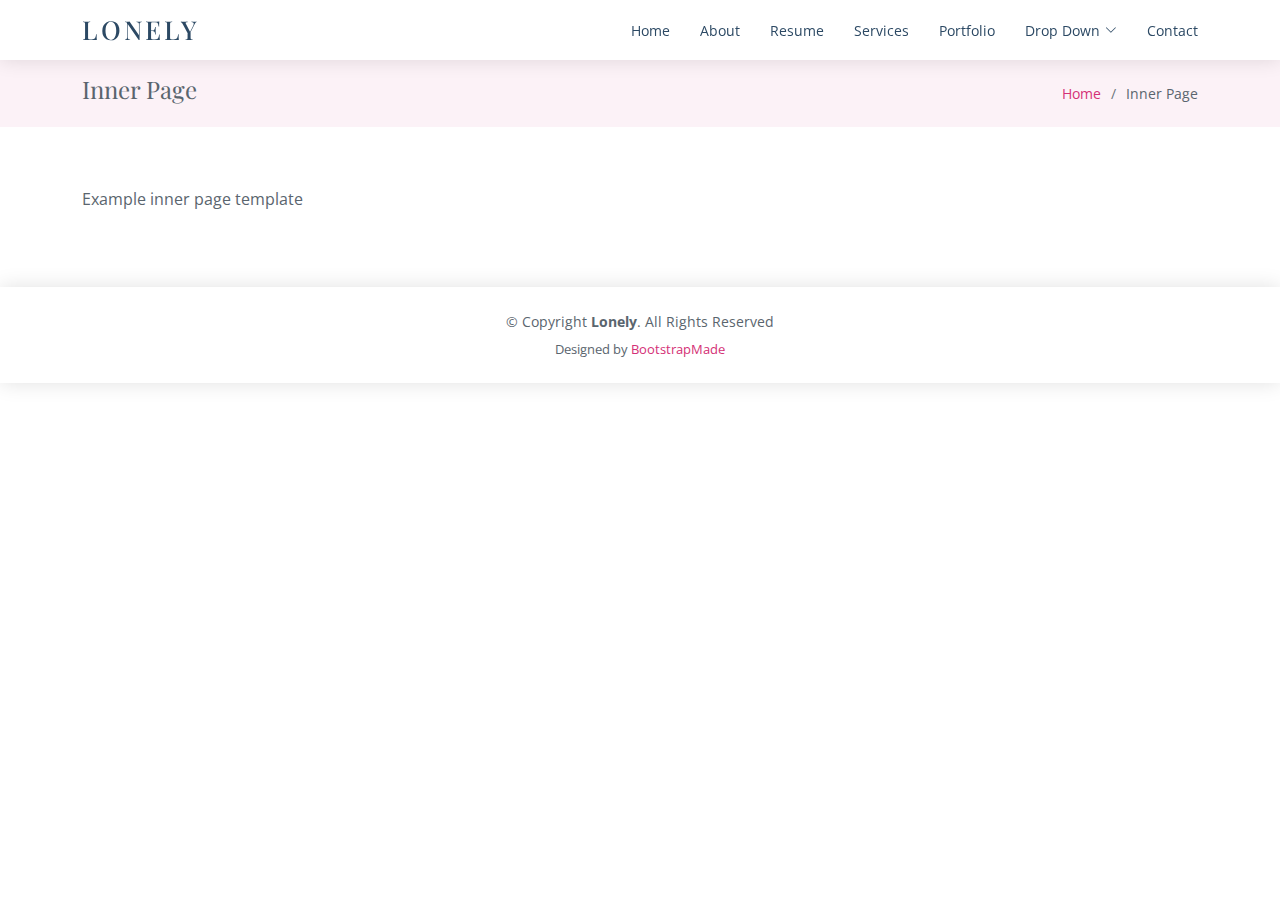
<file: inner-page.html>
<!DOCTYPE html>
<html lang="en">

<head>
  <meta charset="utf-8">
  <meta content="width=device-width, initial-scale=1.0" name="viewport">

  <title>Inner Page - Lonely Bootstrap Template</title>
  <meta content="" name="description">
  <meta content="" name="keywords">

  <!-- Favicons -->
  <link href="assets/img/favicon.png" rel="icon">
  <link href="assets/img/apple-touch-icon.png" rel="apple-touch-icon">

  <!-- Google Fonts -->
  <link href="https://fonts.googleapis.com/css?family=Open+Sans:300,300i,400,400i,600,600i,700,700i|Poppins:300,300i,400,400i,500,500i,600,600i,700,700i|Playfair+Display:400,400i,500,500i,600,600i,700,700i&subset=cyrillic" rel="stylesheet">

  <!-- Vendor CSS Files -->
  <link href="assets/vendor/bootstrap/css/bootstrap.min.css" rel="stylesheet">
  <link href="assets/vendor/bootstrap-icons/bootstrap-icons.css" rel="stylesheet">
  <link href="assets/vendor/boxicons/css/boxicons.min.css" rel="stylesheet">
  <link href="assets/vendor/glightbox/css/glightbox.min.css" rel="stylesheet">
  <link href="assets/vendor/swiper/swiper-bundle.min.css" rel="stylesheet">

  <!-- Template Main CSS File -->
  <link href="assets/css/style.css" rel="stylesheet">

  <!-- =======================================================
  * Template Name: Lonely - v4.9.1
  * Template URL: https://bootstrapmade.com/free-html-bootstrap-template-lonely/
  * Author: BootstrapMade.com
  * License: https://bootstrapmade.com/license/
  ======================================================== -->
</head>

<body>

  <!-- ======= Header ======= -->
  <header id="header" class="d-flex align-items-center">
    <div class="container d-flex align-items-center justify-content-between">

      <div class="logo">
        <h1><a href="index.html">Lonely</a></h1>
        <!-- Uncomment below if you prefer to use an image logo -->
        <!-- <a href="index.html"><img src="assets/img/logo.png" alt="" class="img-fluid"></a>-->
      </div>

      <nav id="navbar" class="navbar">
        <ul>
          <li><a class="nav-link scrollto " href="#hero">Home</a></li>
          <li><a class="nav-link scrollto" href="#about">About</a></li>
          <li><a class="nav-link scrollto" href="#resume">Resume</a></li>
          <li><a class="nav-link scrollto" href="#services">Services</a></li>
          <li><a class="nav-link scrollto" href="#portfolio">Portfolio</a></li>
          <li class="dropdown"><a href="#"><span>Drop Down</span> <i class="bi bi-chevron-down"></i></a>
            <ul>
              <li><a href="#">Drop Down 1</a></li>
              <li class="dropdown"><a href="#"><span>Deep Drop Down</span> <i class="bi bi-chevron-right"></i></a>
                <ul>
                  <li><a href="#">Deep Drop Down 1</a></li>
                  <li><a href="#">Deep Drop Down 2</a></li>
                  <li><a href="#">Deep Drop Down 3</a></li>
                  <li><a href="#">Deep Drop Down 4</a></li>
                  <li><a href="#">Deep Drop Down 5</a></li>
                </ul>
              </li>
              <li><a href="#">Drop Down 2</a></li>
              <li><a href="#">Drop Down 3</a></li>
              <li><a href="#">Drop Down 4</a></li>
            </ul>
          </li>
          <li><a class="nav-link scrollto" href="#contact">Contact</a></li>
        </ul>
        <i class="bi bi-list mobile-nav-toggle"></i>
      </nav><!-- .navbar -->

    </div>
  </header><!-- End Header -->

  <main id="main">

    <!-- ======= Breadcrumbs Section ======= -->
    <section class="breadcrumbs">
      <div class="container">

        <div class="d-flex justify-content-between align-items-center">
          <h2>Inner Page</h2>
          <ol>
            <li><a href="index.html">Home</a></li>
            <li>Inner Page</li>
          </ol>
        </div>

      </div>
    </section><!-- End Breadcrumbs Section -->

    <section class="inner-page">
      <div class="container">
        <p>
          Example inner page template
        </p>
      </div>
    </section>

  </main><!-- End #main -->

  <!-- ======= Footer ======= -->
  <footer id="footer">
    <div class="container">
      <div class="copyright">
        &copy; Copyright <strong><span>Lonely</span></strong>. All Rights Reserved
      </div>
      <div class="credits">
        <!-- All the links in the footer should remain intact. -->
        <!-- You can delete the links only if you purchased the pro version. -->
        <!-- Licensing information: https://bootstrapmade.com/license/ -->
        <!-- Purchase the pro version with working PHP/AJAX contact form: https://bootstrapmade.com/free-html-bootstrap-template-lonely/ -->
        Designed by <a href="https://bootstrapmade.com/">BootstrapMade</a>
      </div>
    </div>
  </footer><!-- End  Footer -->

  <a href="#" class="back-to-top d-flex align-items-center justify-content-center"><i class="bi bi-arrow-up-short"></i></a>

  <!-- Vendor JS Files -->
  <script src="assets/vendor/purecounter/purecounter_vanilla.js"></script>
  <script src="assets/vendor/bootstrap/js/bootstrap.bundle.min.js"></script>
  <script src="assets/vendor/glightbox/js/glightbox.min.js"></script>
  <script src="assets/vendor/isotope-layout/isotope.pkgd.min.js"></script>
  <script src="assets/vendor/swiper/swiper-bundle.min.js"></script>
  <script src="assets/vendor/waypoints/noframework.waypoints.js"></script>
  <script src="assets/vendor/php-email-form/validate.js"></script>

  <!-- Template Main JS File -->
  <script src="assets/js/main.js"></script>

</body>

</html>
</file>
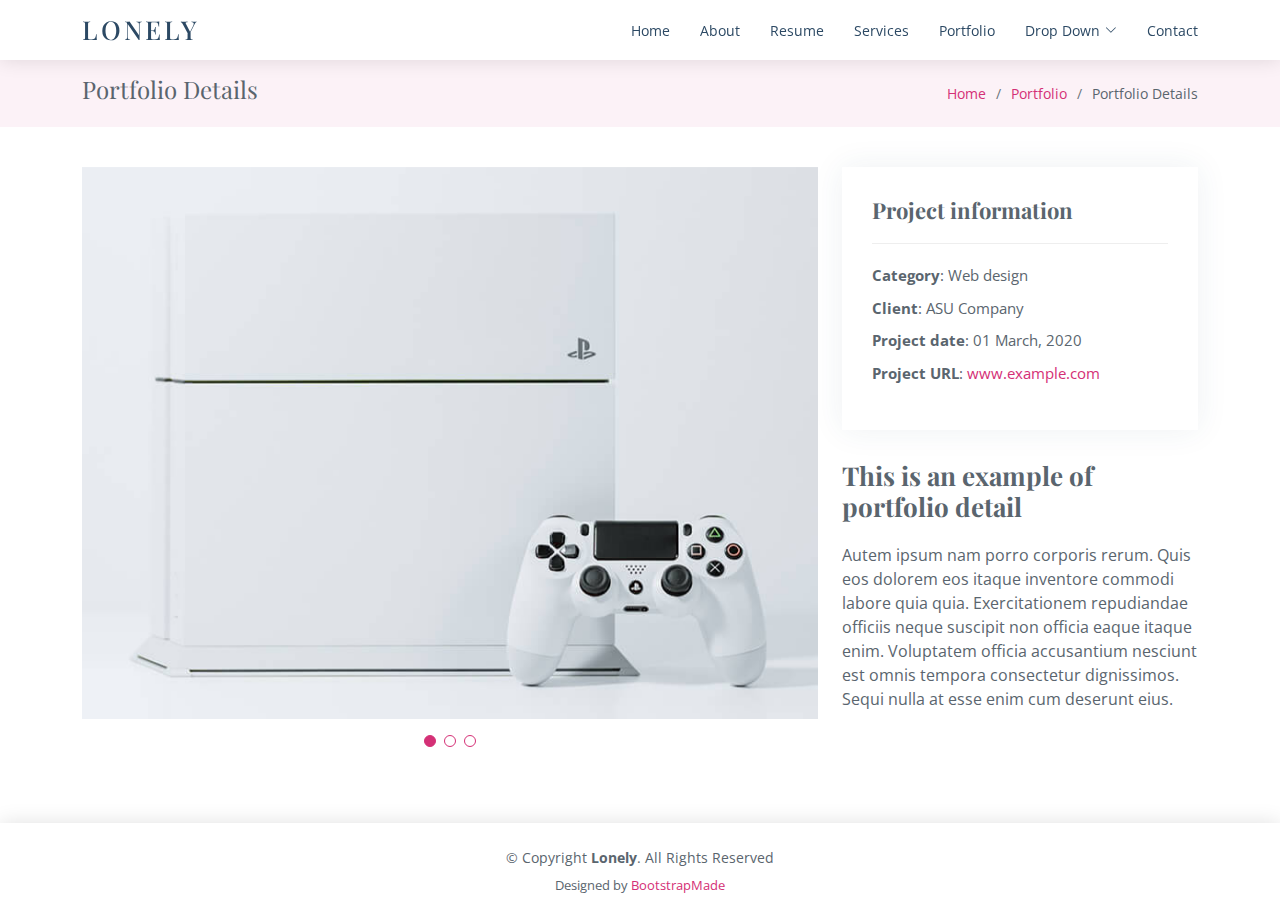
<file: portfolio-details.html>
<!DOCTYPE html>
<html lang="en">

<head>
  <meta charset="utf-8">
  <meta content="width=device-width, initial-scale=1.0" name="viewport">

  <title>Portfolio Details - Lonely Bootstrap Template</title>
  <meta content="" name="description">
  <meta content="" name="keywords">

  <!-- Favicons -->
  <link href="assets/img/favicon.png" rel="icon">
  <link href="assets/img/apple-touch-icon.png" rel="apple-touch-icon">

  <!-- Google Fonts -->
  <link href="https://fonts.googleapis.com/css?family=Open+Sans:300,300i,400,400i,600,600i,700,700i|Poppins:300,300i,400,400i,500,500i,600,600i,700,700i|Playfair+Display:400,400i,500,500i,600,600i,700,700i&subset=cyrillic" rel="stylesheet">

  <!-- Vendor CSS Files -->
  <link href="assets/vendor/bootstrap/css/bootstrap.min.css" rel="stylesheet">
  <link href="assets/vendor/bootstrap-icons/bootstrap-icons.css" rel="stylesheet">
  <link href="assets/vendor/boxicons/css/boxicons.min.css" rel="stylesheet">
  <link href="assets/vendor/glightbox/css/glightbox.min.css" rel="stylesheet">
  <link href="assets/vendor/swiper/swiper-bundle.min.css" rel="stylesheet">

  <!-- Template Main CSS File -->
  <link href="assets/css/style.css" rel="stylesheet">

  <!-- =======================================================
  * Template Name: Lonely - v4.9.1
  * Template URL: https://bootstrapmade.com/free-html-bootstrap-template-lonely/
  * Author: BootstrapMade.com
  * License: https://bootstrapmade.com/license/
  ======================================================== -->
</head>

<body>

  <!-- ======= Header ======= -->
  <header id="header" class="d-flex align-items-center">
    <div class="container d-flex align-items-center justify-content-between">

      <div class="logo">
        <h1><a href="index.html">Lonely</a></h1>
        <!-- Uncomment below if you prefer to use an image logo -->
        <!-- <a href="index.html"><img src="assets/img/logo.png" alt="" class="img-fluid"></a>-->
      </div>

      <nav id="navbar" class="navbar">
        <ul>
          <li><a class="nav-link scrollto " href="#hero">Home</a></li>
          <li><a class="nav-link scrollto" href="#about">About</a></li>
          <li><a class="nav-link scrollto" href="#resume">Resume</a></li>
          <li><a class="nav-link scrollto" href="#services">Services</a></li>
          <li><a class="nav-link scrollto" href="#portfolio">Portfolio</a></li>
          <li class="dropdown"><a href="#"><span>Drop Down</span> <i class="bi bi-chevron-down"></i></a>
            <ul>
              <li><a href="#">Drop Down 1</a></li>
              <li class="dropdown"><a href="#"><span>Deep Drop Down</span> <i class="bi bi-chevron-right"></i></a>
                <ul>
                  <li><a href="#">Deep Drop Down 1</a></li>
                  <li><a href="#">Deep Drop Down 2</a></li>
                  <li><a href="#">Deep Drop Down 3</a></li>
                  <li><a href="#">Deep Drop Down 4</a></li>
                  <li><a href="#">Deep Drop Down 5</a></li>
                </ul>
              </li>
              <li><a href="#">Drop Down 2</a></li>
              <li><a href="#">Drop Down 3</a></li>
              <li><a href="#">Drop Down 4</a></li>
            </ul>
          </li>
          <li><a class="nav-link scrollto" href="#contact">Contact</a></li>
        </ul>
        <i class="bi bi-list mobile-nav-toggle"></i>
      </nav><!-- .navbar -->

    </div>
  </header><!-- End Header -->

  <main id="main">

    <!-- ======= Breadcrumbs Section ======= -->
    <section class="breadcrumbs">
      <div class="container">

        <div class="d-flex justify-content-between align-items-center">
          <h2>Portfolio Details</h2>
          <ol>
            <li><a href="index.html">Home</a></li>
            <li><a href="portfolio.html">Portfolio</a></li>
            <li>Portfolio Details</li>
          </ol>
        </div>

      </div>
    </section><!-- Breadcrumbs Section -->

    <!-- ======= Portfolio Details Section ======= -->
    <section id="portfolio-details" class="portfolio-details">
      <div class="container">

        <div class="row gy-4">

          <div class="col-lg-8">
            <div class="portfolio-details-slider swiper">
              <div class="swiper-wrapper align-items-center">

                <div class="swiper-slide">
                  <img src="assets/img/portfolio/portfolio-1.jpg" alt="">
                </div>

                <div class="swiper-slide">
                  <img src="assets/img/portfolio/portfolio-2.jpg" alt="">
                </div>

                <div class="swiper-slide">
                  <img src="assets/img/portfolio/portfolio-3.jpg" alt="">
                </div>

              </div>
              <div class="swiper-pagination"></div>
            </div>
          </div>

          <div class="col-lg-4">
            <div class="portfolio-info">
              <h3>Project information</h3>
              <ul>
                <li><strong>Category</strong>: Web design</li>
                <li><strong>Client</strong>: ASU Company</li>
                <li><strong>Project date</strong>: 01 March, 2020</li>
                <li><strong>Project URL</strong>: <a href="#">www.example.com</a></li>
              </ul>
            </div>
            <div class="portfolio-description">
              <h2>This is an example of portfolio detail</h2>
              <p>
                Autem ipsum nam porro corporis rerum. Quis eos dolorem eos itaque inventore commodi labore quia quia. Exercitationem repudiandae officiis neque suscipit non officia eaque itaque enim. Voluptatem officia accusantium nesciunt est omnis tempora consectetur dignissimos. Sequi nulla at esse enim cum deserunt eius.
              </p>
            </div>
          </div>

        </div>

      </div>
    </section><!-- End Portfolio Details Section -->

  </main><!-- End #main -->

  <!-- ======= Footer ======= -->
  <footer id="footer">
    <div class="container">
      <div class="copyright">
        &copy; Copyright <strong><span>Lonely</span></strong>. All Rights Reserved
      </div>
      <div class="credits">
        <!-- All the links in the footer should remain intact. -->
        <!-- You can delete the links only if you purchased the pro version. -->
        <!-- Licensing information: https://bootstrapmade.com/license/ -->
        <!-- Purchase the pro version with working PHP/AJAX contact form: https://bootstrapmade.com/free-html-bootstrap-template-lonely/ -->
        Designed by <a href="https://bootstrapmade.com/">BootstrapMade</a>
      </div>
    </div>
  </footer><!-- End  Footer -->

  <a href="#" class="back-to-top d-flex align-items-center justify-content-center"><i class="bi bi-arrow-up-short"></i></a>

  <!-- Vendor JS Files -->
  <script src="assets/vendor/purecounter/purecounter_vanilla.js"></script>
  <script src="assets/vendor/bootstrap/js/bootstrap.bundle.min.js"></script>
  <script src="assets/vendor/glightbox/js/glightbox.min.js"></script>
  <script src="assets/vendor/isotope-layout/isotope.pkgd.min.js"></script>
  <script src="assets/vendor/swiper/swiper-bundle.min.js"></script>
  <script src="assets/vendor/waypoints/noframework.waypoints.js"></script>
  <script src="assets/vendor/php-email-form/validate.js"></script>

  <!-- Template Main JS File -->
  <script src="assets/js/main.js"></script>

</body>

</html>
</file>
<file: assets/css/style.css>
/**
* Template Name: Lonely - v4.9.1
* Template URL: https://bootstrapmade.com/free-html-bootstrap-template-lonely/
* Author: BootstrapMade.com
* License: https://bootstrapmade.com/license/
*/

/*--------------------------------------------------------------
# General
--------------------------------------------------------------*/
body {
  font-family: "Open Sans", sans-serif;
  color: #5a656e;
}

a {
  color: #d43076;
  text-decoration: none;
}

a:hover {
  color: #dd5a92;
  text-decoration: none;
}

h1,
h2,
h3,
h4,
h5,
h6 {
  font-family: "Playfair Display", serif;
}

/*--------------------------------------------------------------
# Back to top button
--------------------------------------------------------------*/
.back-to-top {
  position: fixed;
  visibility: hidden;
  opacity: 0;
  right: 15px;
  bottom: 15px;
  z-index: 9999;
  background: #d43076;
  width: 40px;
  height: 40px;
  border-radius: 50px;
  transition: all 0.4s;
}

.back-to-top i {
  font-size: 24px;
  color: #fff;
  line-height: 0;
}

.back-to-top:hover {
  background: #db528c;
  color: #fff;
}

.back-to-top.active {
  visibility: visible;
  opacity: 1;
}

/*--------------------------------------------------------------
# Header
--------------------------------------------------------------*/
#header {
  transition: all 0.5s;
  z-index: 997;
  transition: all 0.5s;
  height: 60px;
  background: #fff;
  box-shadow: 0px 0px 20px 0px rgba(0, 0, 0, 0.12);
}

#header .logo h1 {
  font-size: 26px;
  margin: 0;
  padding: 6px 0;
  line-height: 1;
  font-weight: 500;
  letter-spacing: 3px;
  text-transform: uppercase;
}

#header .logo h1 a,
#header .logo h1 a:hover {
  color: #2c4964;
  text-decoration: none;
}

#header .logo img {
  padding: 0;
  margin: 0;
  max-height: 40px;
}

.scrolled-offset {
  margin-top: 60px;
}

/*--------------------------------------------------------------
# Navigation Menu
--------------------------------------------------------------*/
/**
* Desktop Navigation 
*/
.navbar {
  padding: 0;
}

.navbar ul {
  margin: 0;
  padding: 0;
  display: flex;
  list-style: none;
  align-items: center;
}

.navbar li {
  position: relative;
}

.navbar a,
.navbar a:focus {
  display: flex;
  align-items: center;
  justify-content: space-between;
  padding: 10px 0 10px 30px;
  font-size: 14px;
  color: #2c4964;
  white-space: nowrap;
  transition: 0.3s;
}

.navbar a i,
.navbar a:focus i {
  font-size: 12px;
  line-height: 0;
  margin-left: 5px;
}

.navbar a:hover,
.navbar .active,
.navbar .active:focus,
.navbar li:hover>a {
  color: #d43076;
}

.navbar .dropdown ul {
  display: block;
  position: absolute;
  left: 14px;
  top: 100%;
  margin: 0;
  padding: 10px 0;
  z-index: 99;
  opacity: 0;
  visibility: hidden;
  background: #fff;
  box-shadow: 0px 0px 30px rgba(127, 137, 161, 0.25);
  transition: 0.3s;
  border-radius: 4px;
}

.navbar .dropdown ul li {
  min-width: 200px;
}

.navbar .dropdown ul a {
  padding: 10px 20px;
  text-transform: none;
}

.navbar .dropdown ul a i {
  font-size: 12px;
}

.navbar .dropdown ul a:hover,
.navbar .dropdown ul .active:hover,
.navbar .dropdown ul li:hover>a {
  color: #d43076;
}

.navbar .dropdown:hover>ul {
  opacity: 1;
  visibility: visible;
}

.navbar .dropdown .dropdown ul {
  top: 0;
  left: calc(100% - 30px);
  visibility: hidden;
}

.navbar .dropdown .dropdown:hover>ul {
  opacity: 1;
  top: 0;
  left: 100%;
  visibility: visible;
}

@media (max-width: 1366px) {
  .navbar .dropdown .dropdown ul {
    left: -90%;
  }

  .navbar .dropdown .dropdown:hover>ul {
    left: -100%;
  }
}

/**
* Mobile Navigation 
*/
.mobile-nav-toggle {
  color: #2c4964;
  font-size: 28px;
  cursor: pointer;
  display: none;
  line-height: 0;
  transition: 0.5s;
}

.mobile-nav-toggle.bi-x {
  color: #fff;
}

@media (max-width: 991px) {
  .mobile-nav-toggle {
    display: block;
  }

  .navbar ul {
    display: none;
  }
}

.navbar-mobile {
  position: fixed;
  overflow: hidden;
  top: 0;
  right: 0;
  left: 0;
  bottom: 0;
  background: rgba(13, 21, 29, 0.6);
  transition: 0.3s;
  z-index: 998;
}

.navbar-mobile .mobile-nav-toggle {
  position: absolute;
  top: 15px;
  right: 15px;
}

.navbar-mobile ul {
  display: block;
  position: absolute;
  top: 55px;
  right: 15px;
  bottom: 15px;
  left: 15px;
  padding: 10px 0;
  border-radius: 10px;
  background-color: #fff;
  overflow-y: auto;
  transition: 0.3s;
}

.navbar-mobile a,
.navbar-mobile a:focus {
  padding: 10px 20px;
  font-size: 15px;
  color: #2c4964;
}

.navbar-mobile a:hover,
.navbar-mobile .active,
.navbar-mobile li:hover>a {
  color: #d43076;
}

.navbar-mobile .getstarted,
.navbar-mobile .getstarted:focus {
  margin: 15px;
}

.navbar-mobile .dropdown ul {
  position: static;
  display: none;
  margin: 10px 20px;
  padding: 10px 0;
  z-index: 99;
  opacity: 1;
  visibility: visible;
  background: #fff;
  box-shadow: 0px 0px 30px rgba(127, 137, 161, 0.25);
}

.navbar-mobile .dropdown ul li {
  min-width: 200px;
}

.navbar-mobile .dropdown ul a {
  padding: 10px 20px;
}

.navbar-mobile .dropdown ul a i {
  font-size: 12px;
}

.navbar-mobile .dropdown ul a:hover,
.navbar-mobile .dropdown ul .active:hover,
.navbar-mobile .dropdown ul li:hover>a {
  color: #d43076;
}

.navbar-mobile .dropdown>.dropdown-active {
  display: block;
}

/*--------------------------------------------------------------
# Hero Section
--------------------------------------------------------------*/
#hero {
  width: 100%;
  height: 90vh;
  background: url("/Lonely/man\ in\ a\ freame.jpg") top center;
  background-size: cover;
  padding: 0 15px;
}

#hero h1 {
  margin: 0 0 10px 0;
  font-size: 48px;
  font-weight: 700;
  line-height: 56px;
  color: #fff;
}

#hero h2 {
  color: #eee;
  margin-bottom: 10px;
  font-size: 24px;
  font-weight: 300;
  font-family: "Poppins", sans-serif;
}

#hero .btn-get-started {
  font-size: 64px;
  transition: 0.5s;
  color: #fff;
  height: 60px;
}

#hero .btn-get-started:hover {
  padding-top: 10px;
  color: #d43076;
}

@media (min-width: 1024px) {
  #hero {
    background-attachment: fixed;
  }
}

@media (max-width: 768px) {
  #hero h1 {
    font-size: 28px;
    line-height: 36px;
  }

  #hero h2 {
    font-size: 18px;
    line-height: 24px;
    margin-bottom: 30px;
  }
}

/*--------------------------------------------------------------
# Sections General
--------------------------------------------------------------*/
section {
  padding: 60px 0;
}

.section-bg {
  background: linear-gradient(180deg, #f2f6f9 0%, #fff 100%);
}

.section-title {
  padding-bottom: 30px;
}

.section-title h2 {
  font-size: 32px;
  font-weight: bold;
  margin-bottom: 15px;
  padding-bottom: 15px;
  position: relative;
  color: #345676;
}

.section-title h2::after {
  content: "";
  position: absolute;
  display: block;
  width: 50px;
  height: 3px;
  background: #d43076;
  bottom: 0;
  left: 0;
}

.section-title p {
  margin-bottom: 0;
}

/*--------------------------------------------------------------
# Breadcrumbs
--------------------------------------------------------------*/
.breadcrumbs {
  padding: 15px 0;
  background-color: #fcf2f7;
  min-height: 40px;
}

.breadcrumbs h2 {
  font-size: 24px;
  font-weight: 300;
}

.breadcrumbs ol {
  display: flex;
  flex-wrap: wrap;
  list-style: none;
  padding: 0;
  margin: 0;
  font-size: 14px;
}

.breadcrumbs ol li+li {
  padding-left: 10px;
}

.breadcrumbs ol li+li::before {
  display: inline-block;
  padding-right: 10px;
  color: #6c757d;
  content: "/";
}

@media (max-width: 768px) {
  .breadcrumbs .d-flex {
    display: block !important;
  }

  .breadcrumbs ol {
    display: block;
  }

  .breadcrumbs ol li {
    display: inline-block;
  }
}

/*--------------------------------------------------------------
# About
--------------------------------------------------------------*/
.about .content {
  padding: 30px 0;
}

.about .content h3 {
  font-weight: 500;
  font-size: 34px;
  color: #2c4964;
}

.about .content p {
  margin-bottom: 0;
}

.about .content .count-box {
  padding: 20px 0;
  width: 100%;
}

.about .content .count-box i {
  display: block;
  font-size: 36px;
  color: #eeafca;
  float: left;
  line-height: 0;
}

.about .content .count-box span {
  font-size: 36px;
  line-height: 20px;
  display: block;
  font-weight: 700;
  color: #2c4964;
  margin-left: 50px;
  font-family: "Playfair Display", serif;
}

.about .content .count-box p {
  padding: 15px 0 0 0;
  margin: 0 0 0 50px;
  font-family: "Playfair Display", serif;
  font-size: 14px;
  color: #437099;
}

.about .content .count-box a {
  font-weight: 600;
  display: block;
  margin-top: 20px;
  color: #437099;
  font-size: 15px;
  font-family: "Poppins", sans-serif;
  transition: ease-in-out 0.3s;
}

.about .content .count-box a:hover {
  color: #6b96be;
}

.about .image {
  background: url("/Lonely/about.webp") center center no-repeat;
  background-size: cover;
  min-height: 400px;
  width: 20em;
  
}

@media (max-width: 991px) {
  .about .image {
    text-align: center;
  }

  .about .image img {
    max-width: 80%;
  }
}

@media (max-width: 667px) {
  .about .image img {
    max-width: 100%;
  }
}

/*--------------------------------------------------------------
# Skills
--------------------------------------------------------------*/
.skills .progress {
  height: 50px;
  display: block;
  background: none;
}

.skills .progress .skill {
  padding: 10px 0;
  margin: 0 0 6px 0;
  text-transform: uppercase;
  display: block;
  font-weight: 600;
  font-family: "Poppins", sans-serif;
  color: #2c4964;
}

.skills .progress .skill .val {
  float: right;
  font-style: normal;
}

.skills .progress-bar-wrap {
  background: #fbeaf1;
}

.skills .progress-bar {
  width: 1px;
  height: 10px;
  transition: 0.9s;
  background-color: #dd5a92;
}

/*--------------------------------------------------------------
# Resume
--------------------------------------------------------------*/
.resume .resume-title {
  font-size: 26px;
  font-weight: 500;
  margin-top: 20px;
  margin-bottom: 20px;
  color: #4b7dab;
  font-family: "Poppins", sans-serif;
}

.resume .resume-item {
  padding: 0 0 20px 20px;
  margin-top: -2px;
  border-left: 2px solid #d43076;
  position: relative;
}

.resume .resume-item h4 {
  line-height: 18px;
  font-size: 18px;
  font-weight: 600;
  color: #2c4964;
  margin-bottom: 10px;
}

.resume .resume-item h5 {
  font-size: 16px;
  background: #e4ebf3;
  padding: 5px 15px;
  display: inline-block;
  font-weight: 400;
  margin-bottom: 10px;
  font-family: "Poppins", sans-serif;
}

.resume .resume-item ul {
  padding-left: 20px;
}

.resume .resume-item ul li {
  padding-bottom: 10px;
}

.resume .resume-item:last-child {
  padding-bottom: 0;
}

.resume .resume-item::before {
  content: "";
  position: absolute;
  width: 16px;
  height: 16px;
  border-radius: 50px;
  left: -9px;
  top: 0;
  background: #fff;
  border: 2px solid #d43076;
}

/*--------------------------------------------------------------
# Services
--------------------------------------------------------------*/
.services .icon-box {
  padding: 20px 15px;
  position: relative;
  overflow: hidden;
  background: #fff;
  box-shadow: 0 0 29px 0 rgba(68, 88, 144, 0.2);
  transition: all 0.3s ease-in-out;
  border-radius: 8px;
  text-align: center;
  z-index: 1;
}

.services .icon-box::before {
  content: "";
  position: absolute;
  top: 0;
  left: 0;
  right: 0;
  height: 0;
  transition: ease-in-out 0.3s;
  z-index: -1;
}

.services .icon-box:hover::before {
  background: #d43076;
  height: 100%;
  border-radius: 0px;
}

.services .icon {
  margin: 0 auto 30px auto;
  padding-top: 10px;
  display: inline-block;
  text-align: center;
  border-radius: 50%;
  width: 60px;
  height: 60px;
  background: #d43076;
  transition: all 0.3s ease-in-out;
}

.services .icon i {
  font-size: 36px;
  line-height: 1;
  color: #fff;
}

.services .title {
  font-weight: 700;
  margin-bottom: 15px;
  font-size: 18px;
}

.services .title a {
  color: #111;
}

.services .description {
  font-size: 15px;
  line-height: 24px;
  margin-bottom: 0;
}

.services .icon-box:hover .title a,
.services .icon-box:hover .description {
  color: #fff;
}

.services .icon-box:hover .icon {
  background: #fff;
}

.services .icon-box:hover .icon i {
  color: #d43076;
}

@media (max-width: 768px) {
  .services .icon-box::before {
    bottom: 60%;
  }
}

/*--------------------------------------------------------------
# Portfolio
--------------------------------------------------------------*/
.portfolio .portfolio-item {
  margin-bottom: 30px;
}

.portfolio #portfolio-flters {
  padding: 0;
  margin: 0 auto 35px auto;
  list-style: none;
  text-align: center;
  background: #fff;
  border-radius: 50px;
  padding: 2px 15px;
  box-shadow: 0px 2px 15px rgba(0, 0, 0, 0.08);
}

.portfolio #portfolio-flters li {
  cursor: pointer;
  display: inline-block;
  padding: 10px 15px 8px 15px;
  font-size: 14px;
  font-weight: 600;
  line-height: 1;
  text-transform: uppercase;
  color: #5a656e;
  margin-bottom: 5px;
  transition: all 0.3s ease-in-out;
}

.portfolio #portfolio-flters li:hover,
.portfolio #portfolio-flters li.filter-active {
  color: #d43076;
}

.portfolio #portfolio-flters li:last-child {
  margin-right: 0;
}

.portfolio .portfolio-wrap {
  transition: 0.3s;
  position: relative;
  overflow: hidden;
  z-index: 1;
}

.portfolio .portfolio-wrap::before {
  content: "";
  background: rgba(44, 73, 100, 0.6);
  position: absolute;
  left: 30px;
  right: 30px;
  top: 30px;
  bottom: 30px;
  transition: all ease-in-out 0.3s;
  z-index: 2;
  opacity: 0;
}

.portfolio .portfolio-wrap .portfolio-info {
  opacity: 0;
  position: absolute;
  top: 10%;
  left: 0;
  right: 0;
  text-align: center;
  z-index: 3;
  transition: all ease-in-out 0.3s;
}

.portfolio .portfolio-wrap .portfolio-info h4 {
  font-size: 20px;
  color: #fff;
  font-weight: 600;
}

.portfolio .portfolio-wrap .portfolio-info p {
  color: #ffffff;
  font-size: 14px;
  text-transform: uppercase;
}

.portfolio .portfolio-wrap .portfolio-links {
  opacity: 0;
  left: 0;
  right: 0;
  bottom: 10%;
  text-align: center;
  z-index: 3;
  position: absolute;
  transition: all ease-in-out 0.3s;
}

.portfolio .portfolio-wrap .portfolio-links a {
  color: #fff;
  margin: 0 2px;
  font-size: 28px;
  display: inline-block;
  transition: 0.3s;
}

.portfolio .portfolio-wrap .portfolio-links a:hover {
  color: #e684ae;
}

.portfolio .portfolio-wrap:hover::before {
  top: 0;
  left: 0;
  right: 0;
  bottom: 0;
  opacity: 1;
}

.portfolio .portfolio-wrap:hover .portfolio-info {
  opacity: 1;
  top: calc(50% - 48px);
}

.portfolio .portfolio-wrap:hover .portfolio-links {
  opacity: 1;
  bottom: calc(50% - 50px);
}

/*--------------------------------------------------------------
# Portfolio Details
--------------------------------------------------------------*/
.portfolio-details {
  padding-top: 40px;
}

.portfolio-details .portfolio-details-slider img {
  width: 100%;
}

.portfolio-details .portfolio-details-slider .swiper-pagination {
  margin-top: 20px;
  position: relative;
}

.portfolio-details .portfolio-details-slider .swiper-pagination .swiper-pagination-bullet {
  width: 12px;
  height: 12px;
  background-color: #fff;
  opacity: 1;
  border: 1px solid #d43076;
}

.portfolio-details .portfolio-details-slider .swiper-pagination .swiper-pagination-bullet-active {
  background-color: #d43076;
}

.portfolio-details .portfolio-info {
  padding: 30px;
  box-shadow: 0px 0 30px rgba(44, 73, 100, 0.08);
}

.portfolio-details .portfolio-info h3 {
  font-size: 22px;
  font-weight: 700;
  margin-bottom: 20px;
  padding-bottom: 20px;
  border-bottom: 1px solid #eee;
}

.portfolio-details .portfolio-info ul {
  list-style: none;
  padding: 0;
  font-size: 15px;
}

.portfolio-details .portfolio-info ul li+li {
  margin-top: 10px;
}

.portfolio-details .portfolio-description {
  padding-top: 30px;
}

.portfolio-details .portfolio-description h2 {
  font-size: 26px;
  font-weight: 700;
  margin-bottom: 20px;
}

.portfolio-details .portfolio-description p {
  padding: 0;
}

/*--------------------------------------------------------------
# Testimonials
--------------------------------------------------------------*/


@media (max-width: 767px) {
  .testimonials {
    margin: 30px 10px;
  }
}

/*--------------------------------------------------------------
# Contact
--------------------------------------------------------------*/
.contact .contact-about h3 {
  font-size: 36px;
  margin: 0 0 10px 0;
  padding: 0;
  line-height: 1;
  font-weight: 300;
  letter-spacing: 3px;
  text-transform: uppercase;
  color: #d43076;
}

.contact .contact-about p {
  font-size: 14px;
  line-height: 24px;
  font-family: "Playfair Display", serif;
  color: #3c6387;
}

.contact .social-links {
  padding-bottom: 20px;
}

.contact .social-links a {
  font-size: 18px;
  display: inline-block;
  background: #fff;
  color: #d43076;
  line-height: 0;
  padding: 8px 0;
  margin-right: 4px;
  border-radius: 50%;
  text-align: center;
  width: 36px;
  height: 36px;
  transition: 0.3s;
  border: 1px solid #d43076;
}

.contact .social-links a:hover {
  background: #d43076;
  color: #fff;
}

.contact .info {
  color: #5a656e;
}

.contact .info i {
  font-size: 32px;
  color: #d43076;
  line-height: 0;
  margin-right: 15px;
}

.contact .info p {
  font-size: 14px;
  margin: 0;
}

.contact .php-email-form .error-message {
  display: none;
  color: #fff;
  background: #ed3c0d;
  text-align: left;
  padding: 15px;
  font-weight: 600;
}

.contact .php-email-form .error-message br+br {
  margin-top: 25px;
}

.contact .php-email-form .sent-message {
  display: none;
  color: #fff;
  background: #18d26e;
  text-align: center;
  padding: 15px;
  font-weight: 600;
}

.contact .php-email-form .loading {
  display: none;
  background: #fff;
  text-align: center;
  padding: 15px;
}

.contact .php-email-form .loading:before {
  content: "";
  display: inline-block;
  border-radius: 50%;
  width: 24px;
  height: 24px;
  margin: 0 10px -6px 0;
  border: 3px solid #18d26e;
  border-top-color: #eee;
  -webkit-animation: animate-loading 1s linear infinite;
  animation: animate-loading 1s linear infinite;
}

.contact .php-email-form input,
.contact .php-email-form textarea {
  border-radius: 0;
  box-shadow: none;
  font-size: 14px;
}

.contact .php-email-form input:focus,
.contact .php-email-form textarea:focus {
  border-color: #d43076;
}

.contact .php-email-form button[type=submit] {
  background: #d43076;
  border: 0;
  padding: 10px 24px;
  color: #fff;
  transition: 0.4s;
  border-radius: 50px;
}

.contact .php-email-form button[type=submit]:hover {
  background: #dd5a92;
}

@-webkit-keyframes animate-loading {
  0% {
    transform: rotate(0deg);
  }

  100% {
    transform: rotate(360deg);
  }
}

@keyframes animate-loading {
  0% {
    transform: rotate(0deg);
  }

  100% {
    transform: rotate(360deg);
  }
}

/*--------------------------------------------------------------
# Footer
--------------------------------------------------------------*/
#footer {
  background: #fff;
  padding: 24px 0;
  font-size: 14px;
  box-shadow: 0px 0 20px 0 rgba(0, 0, 0, 0.12);
}

#footer .copyright {
  text-align: center;
}

#footer .credits {
  padding-top: 8px;
  text-align: center;
  font-size: 13px;
}
</file>
